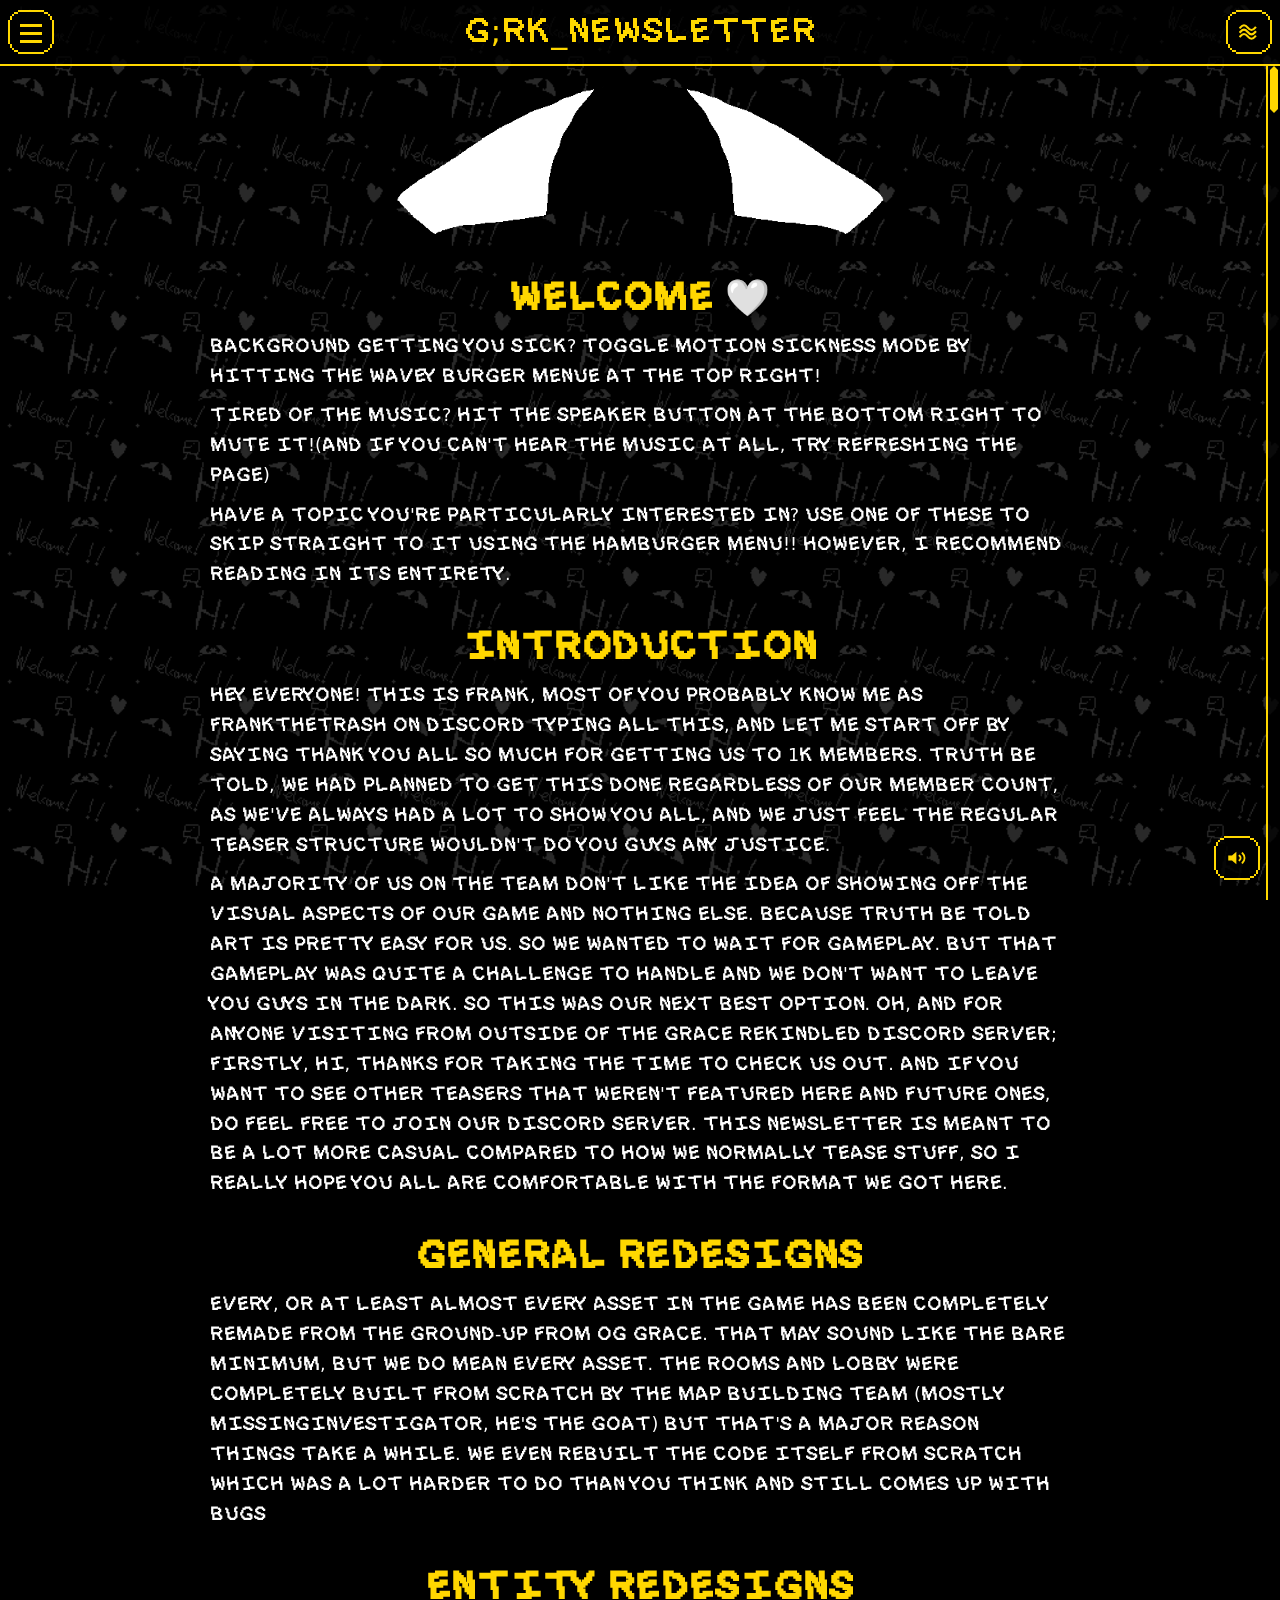
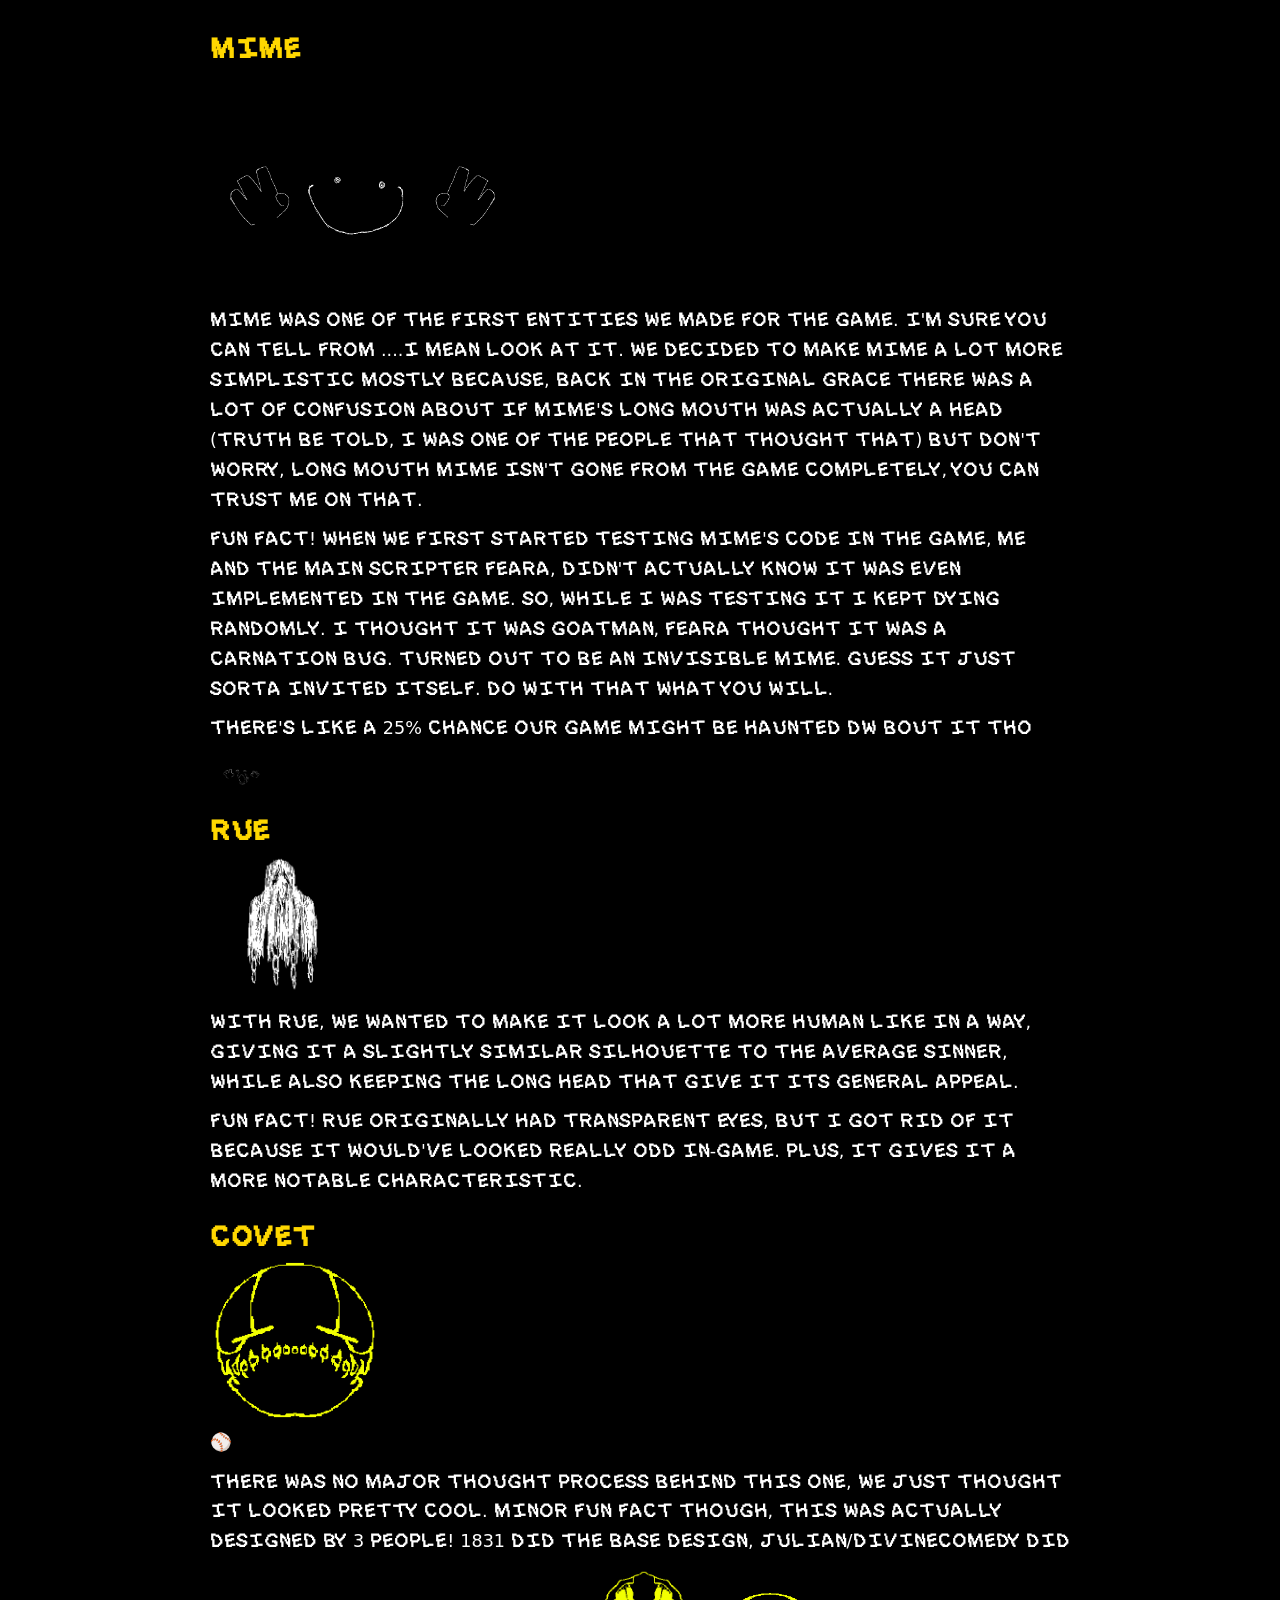
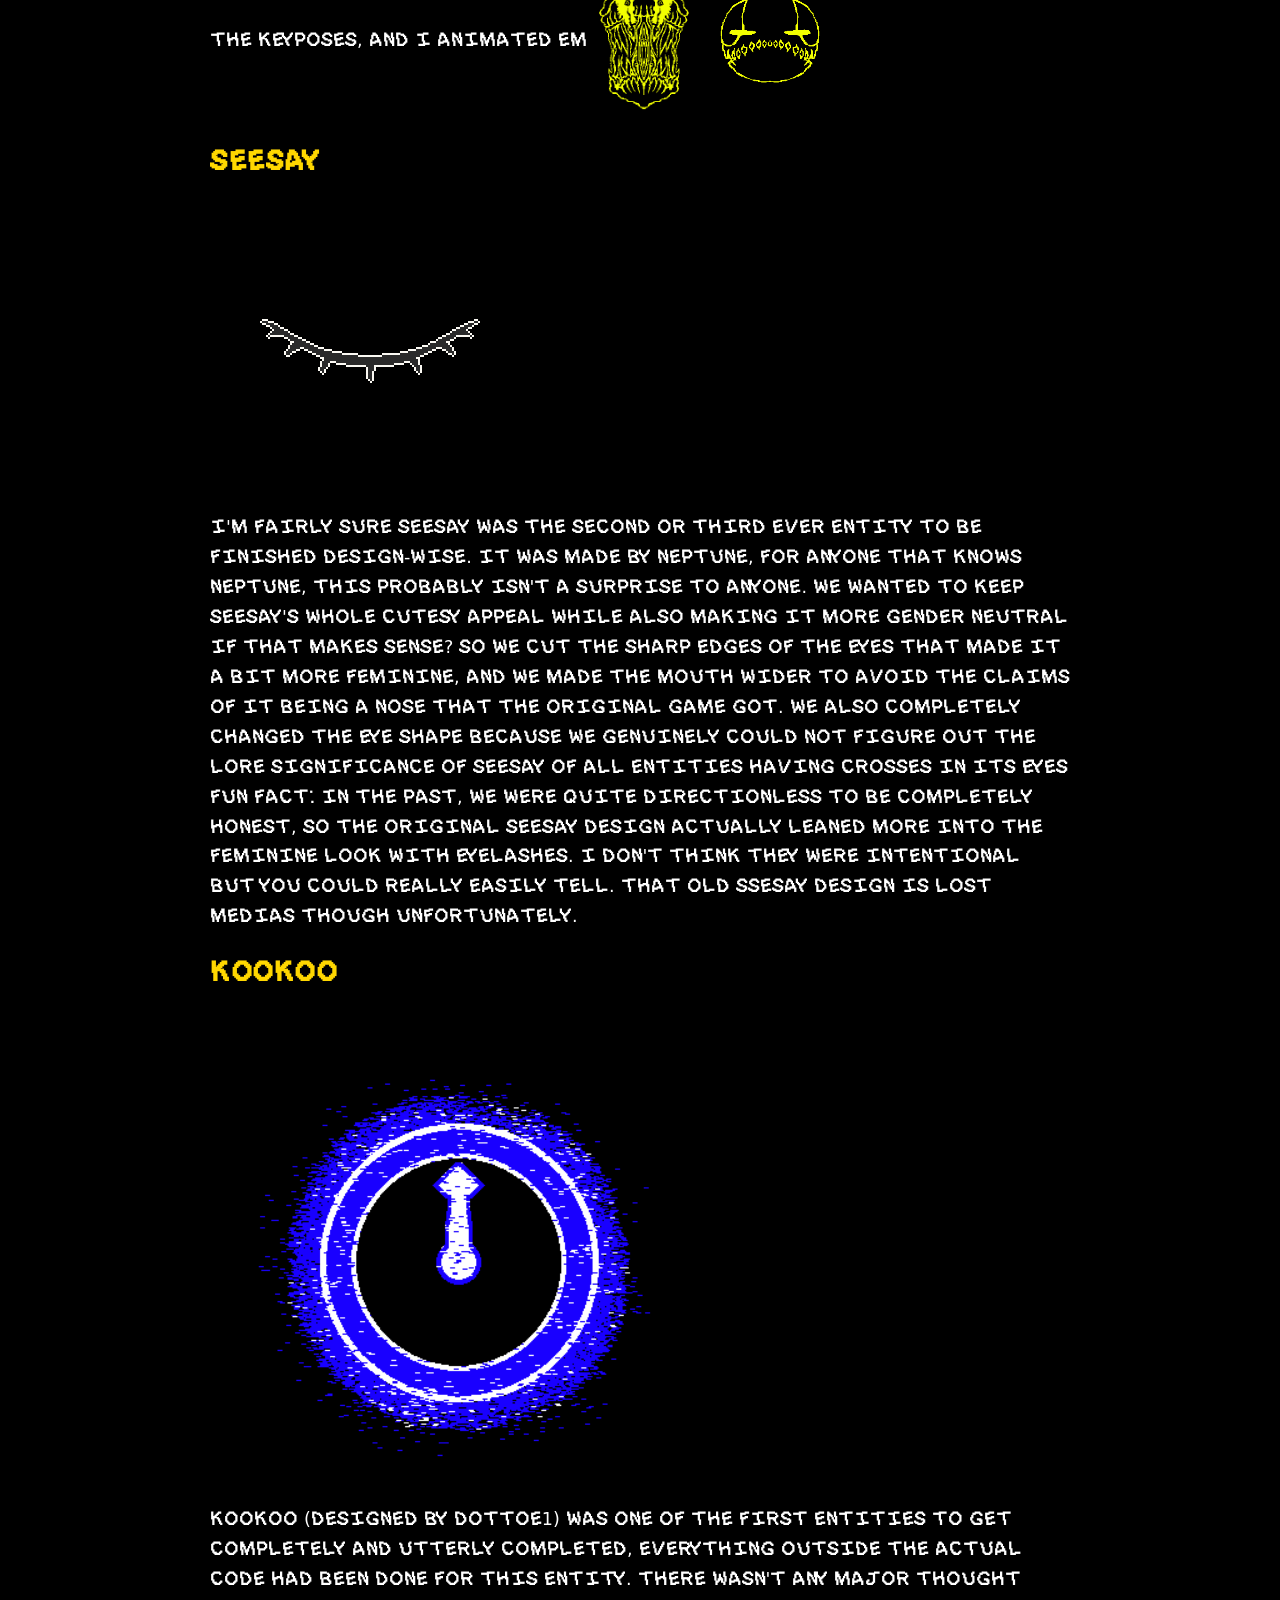
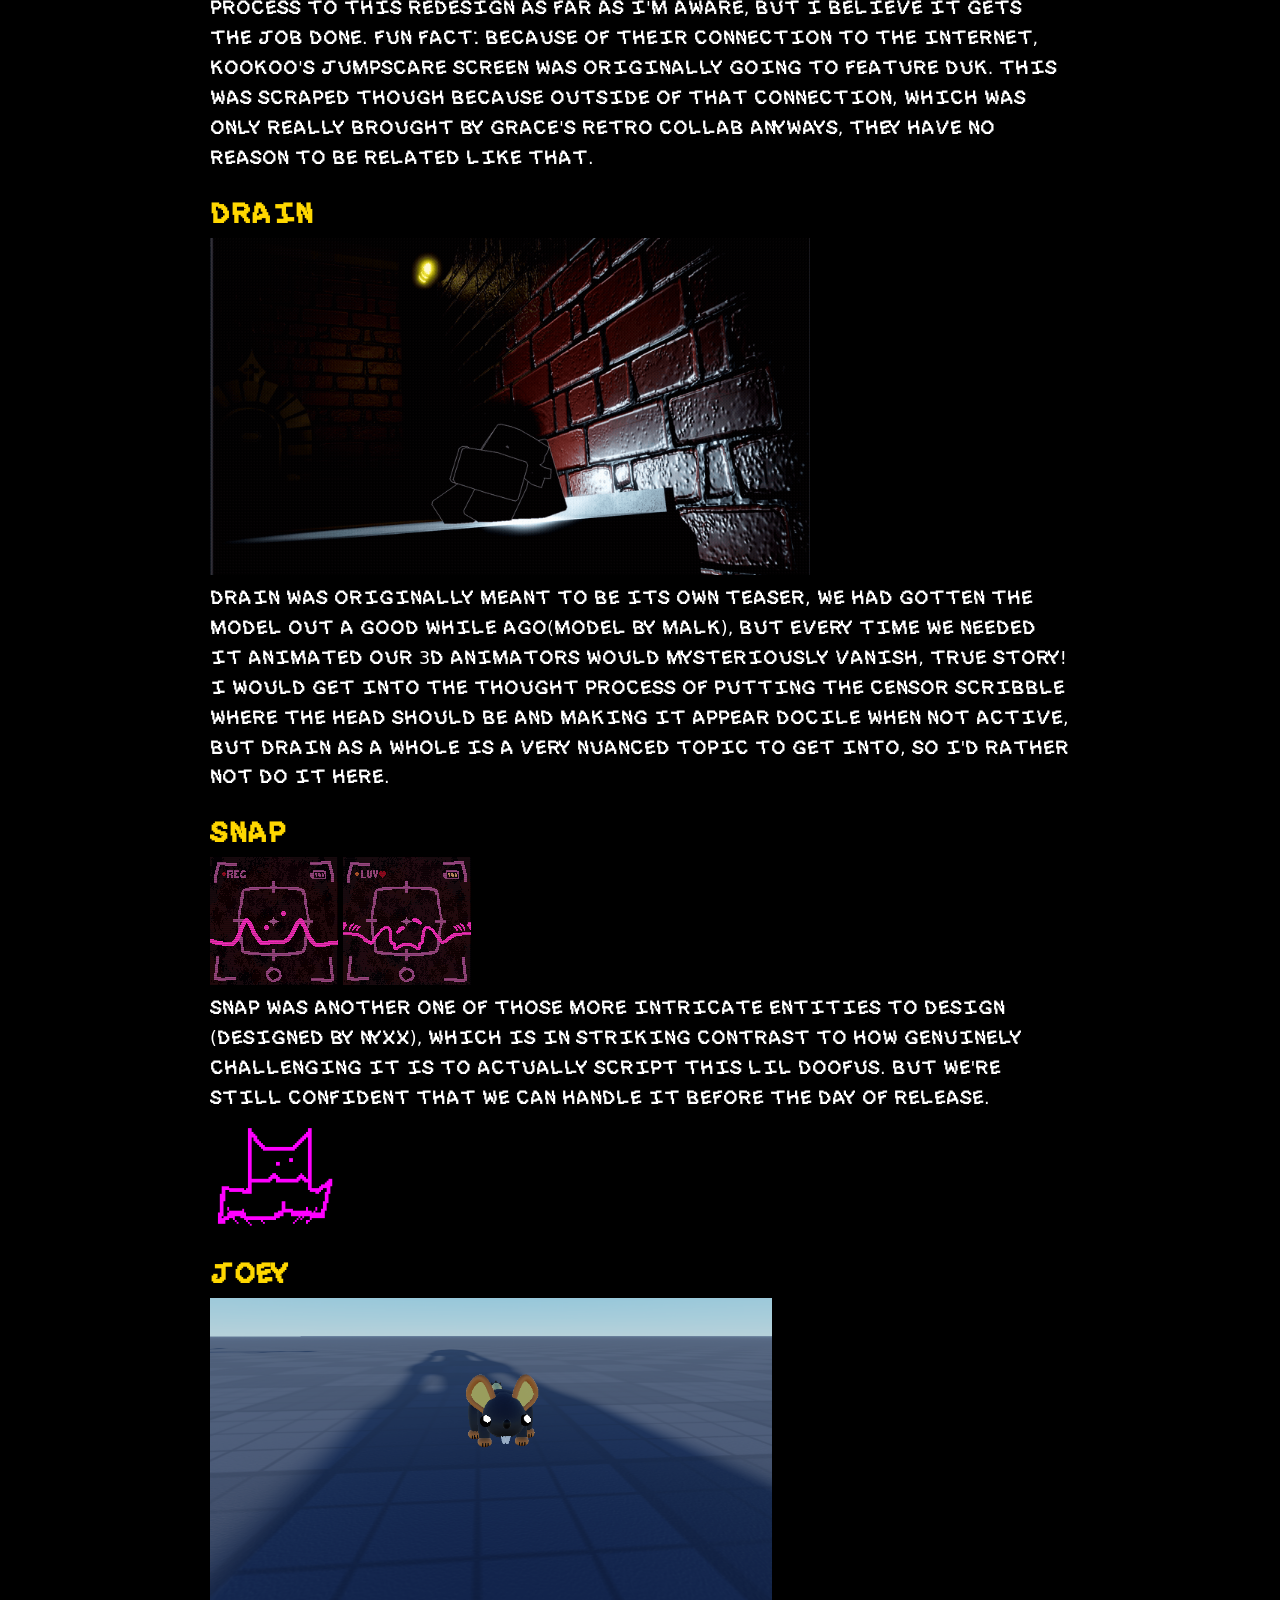
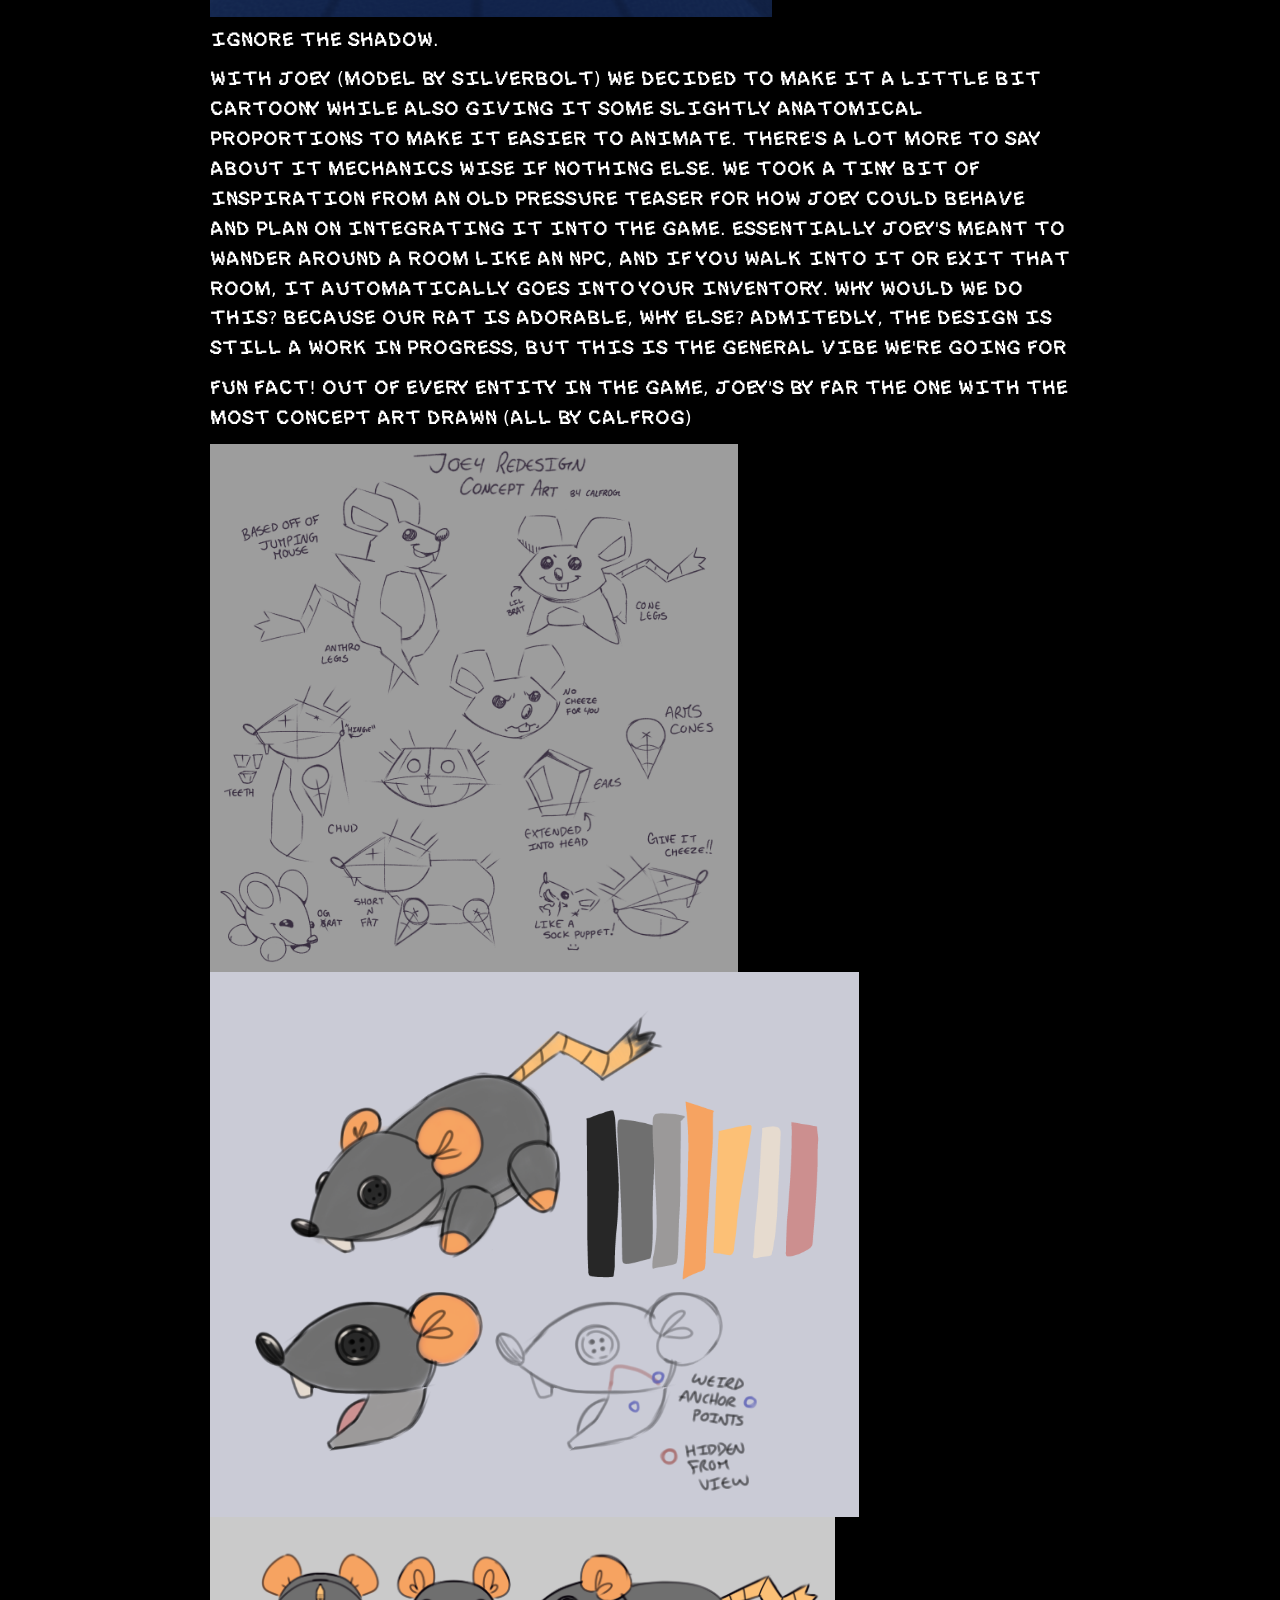
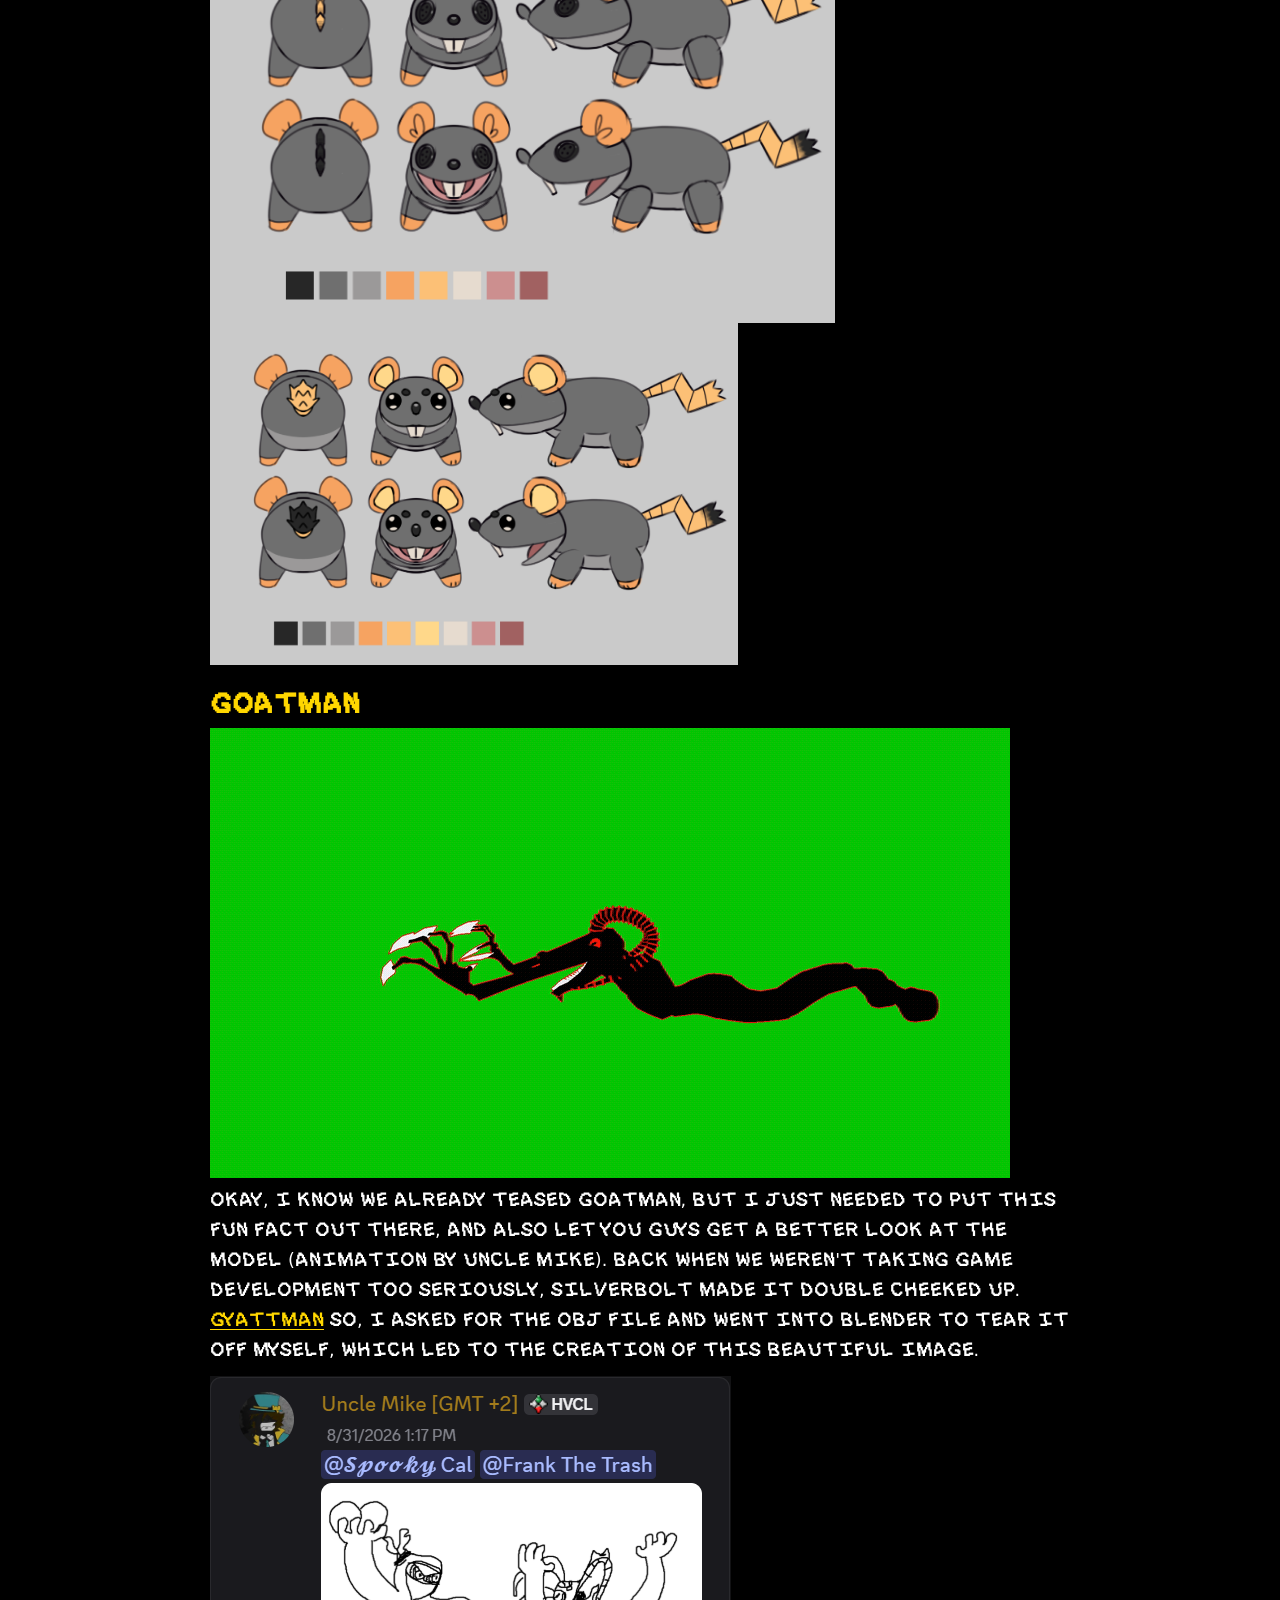
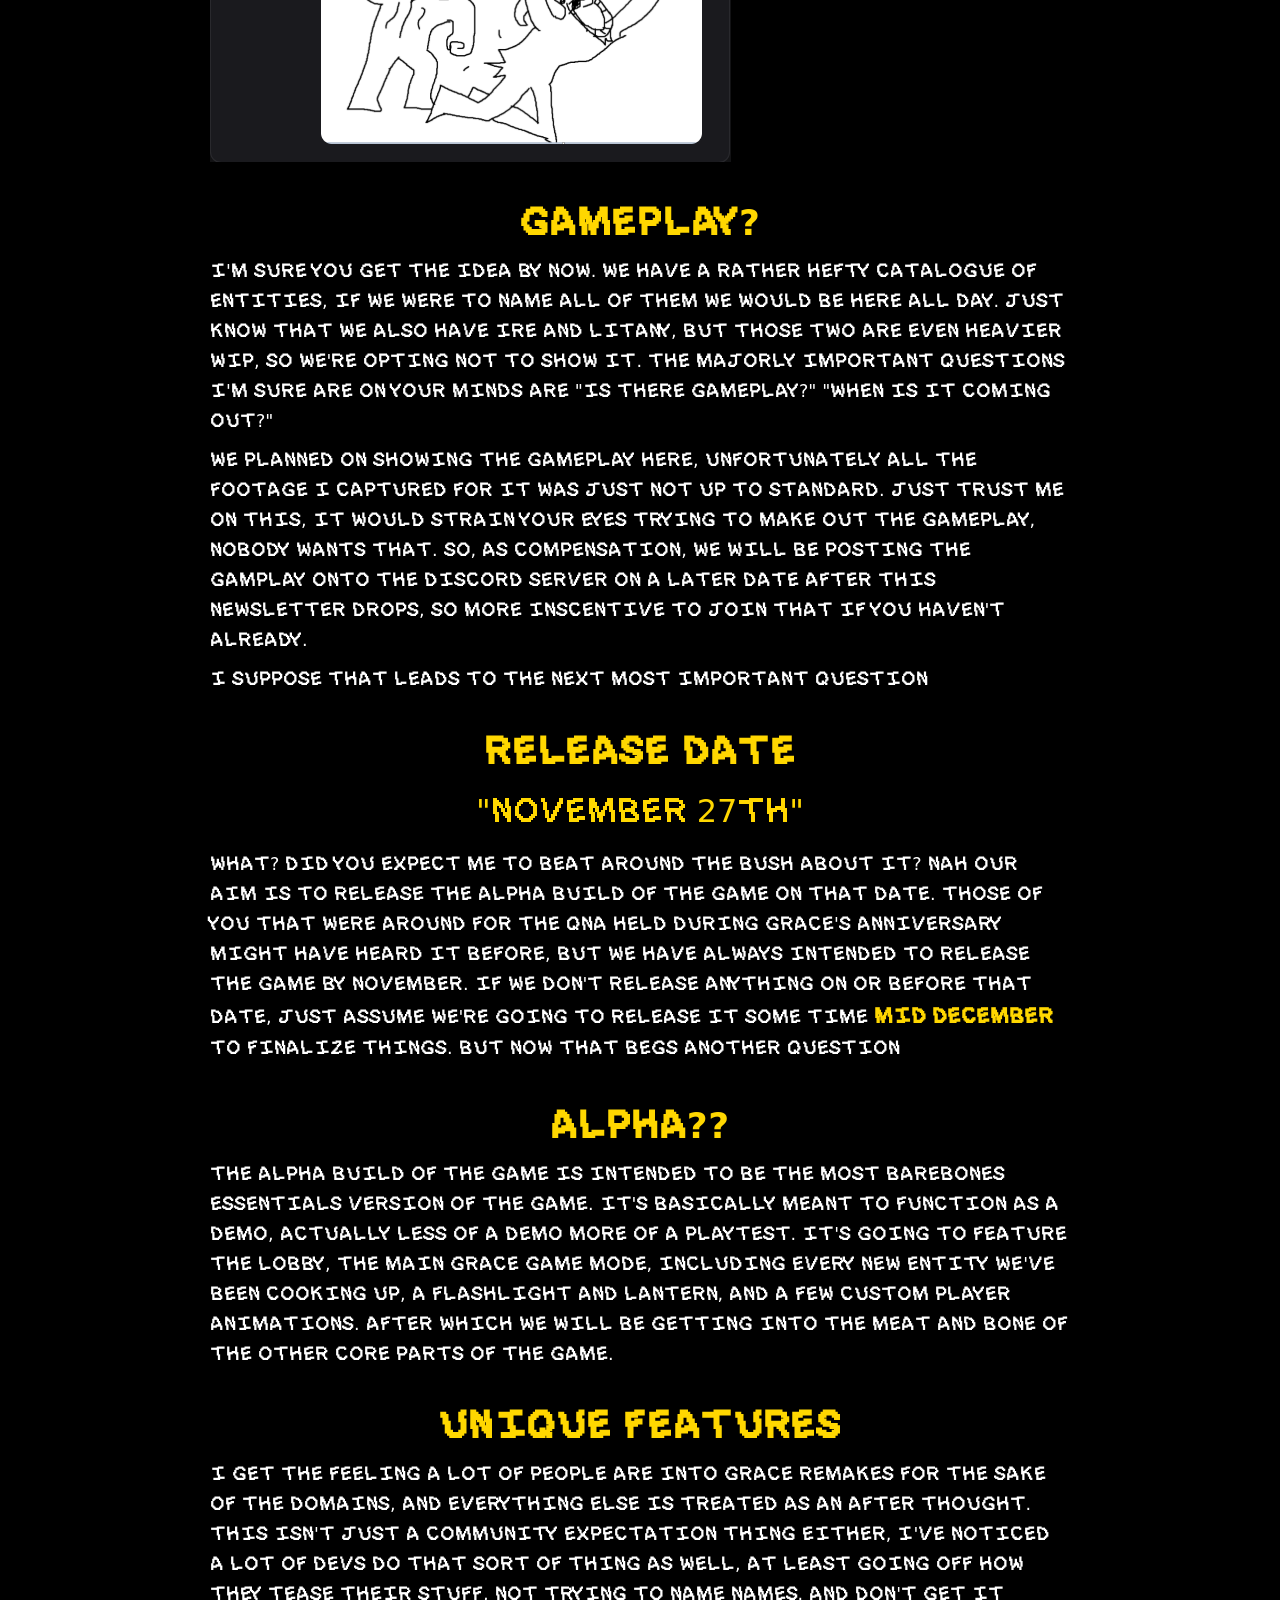
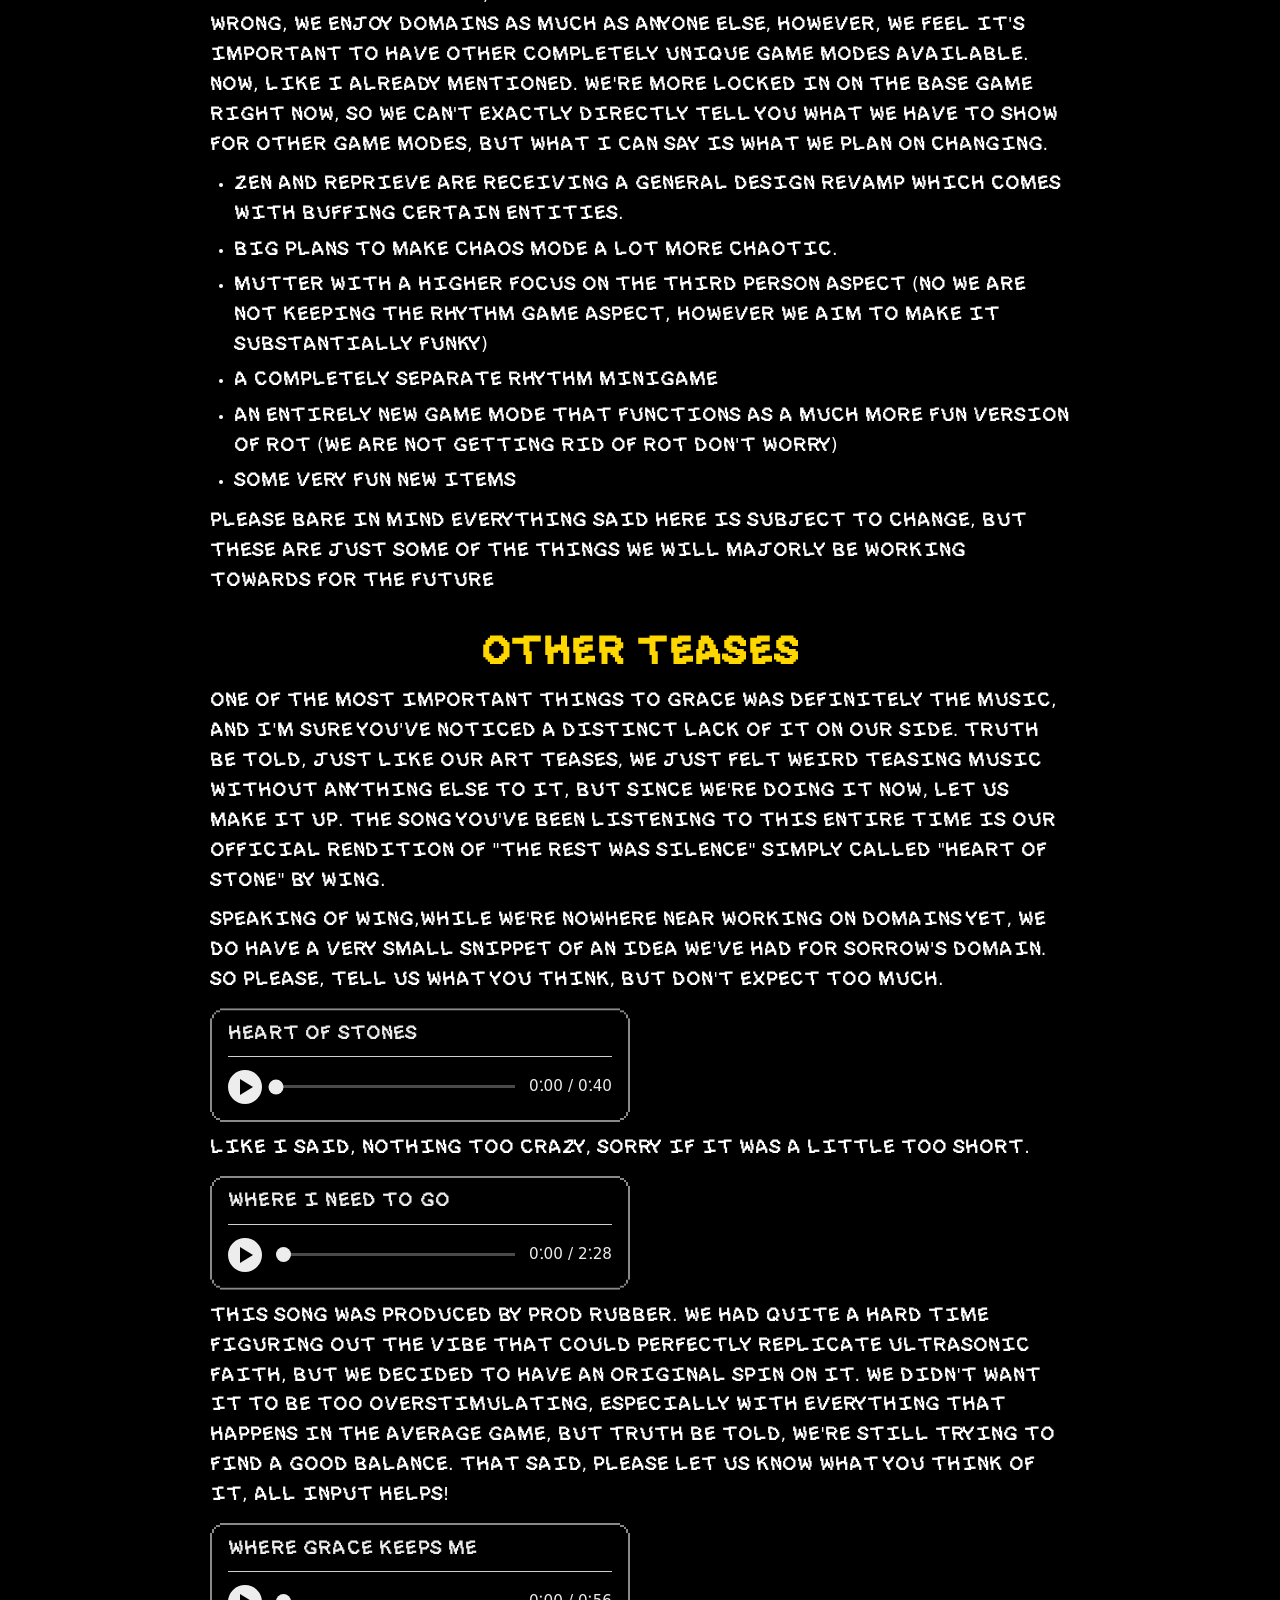
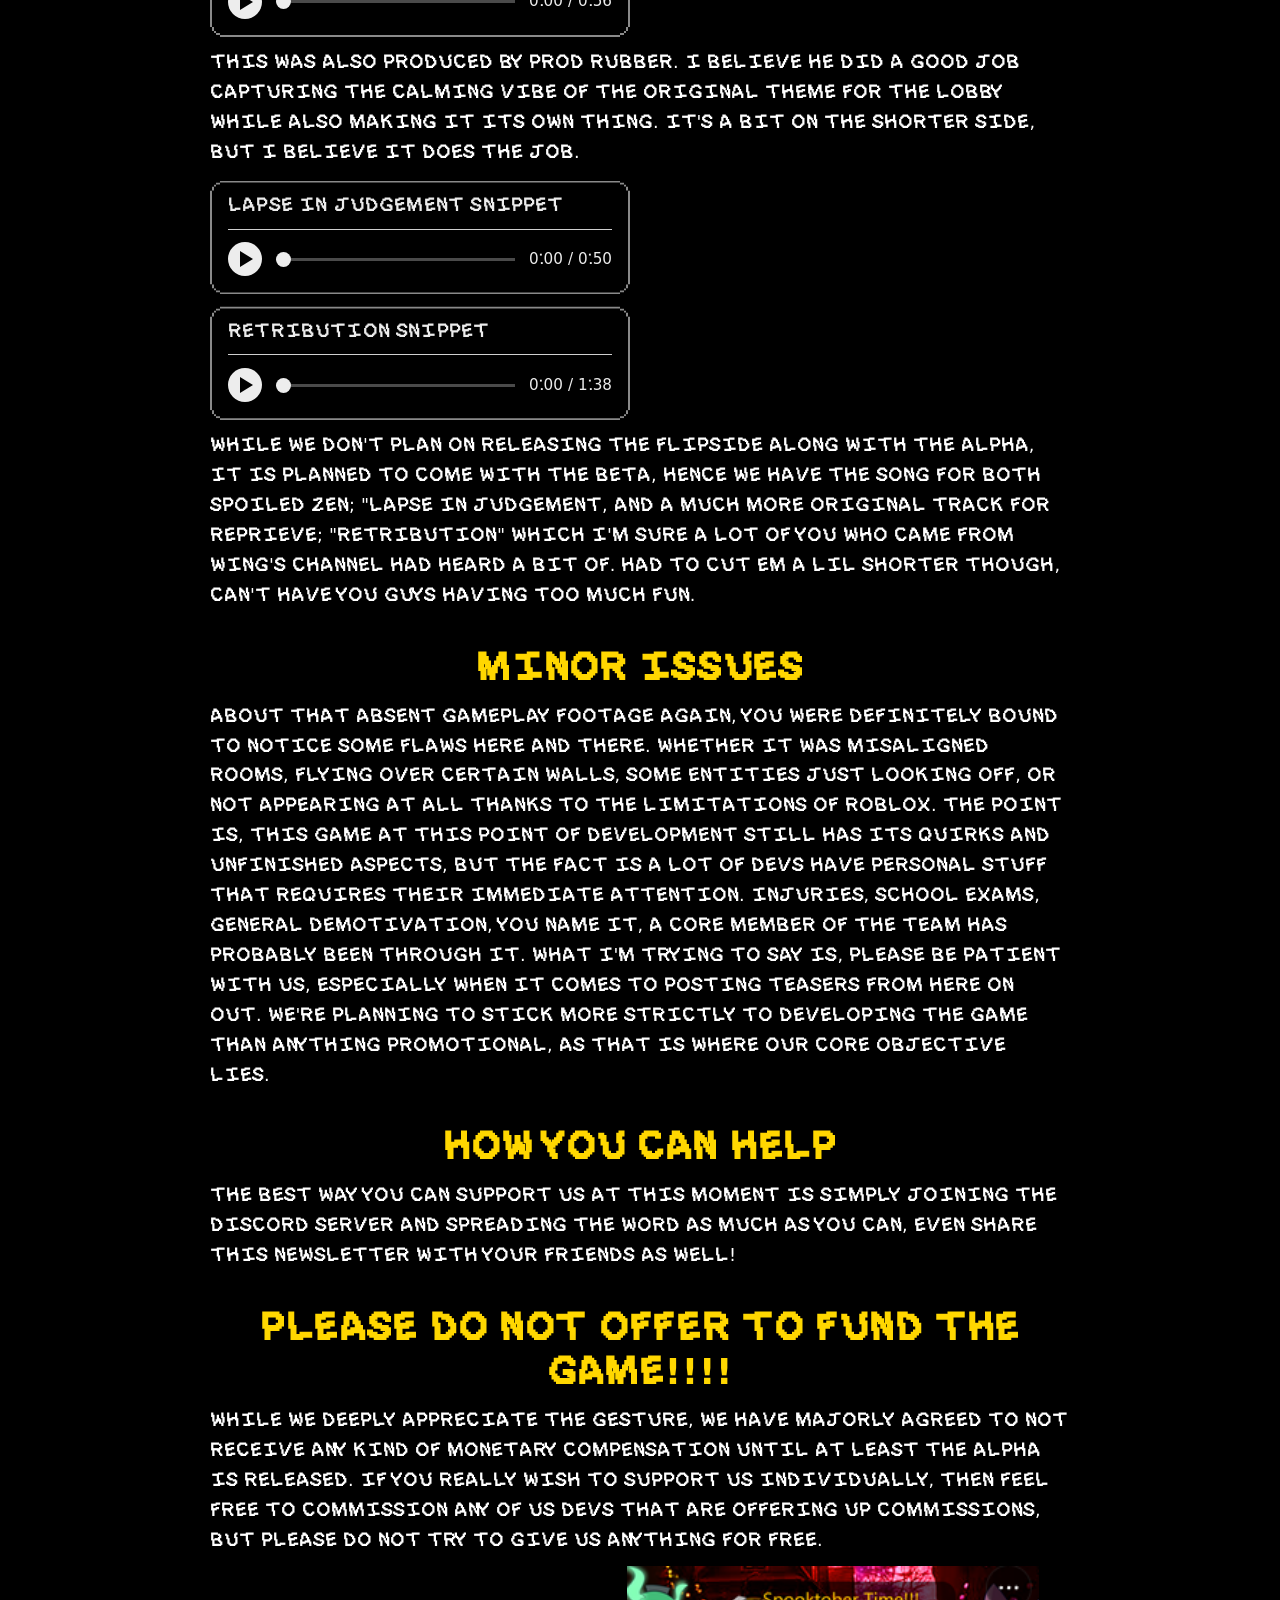
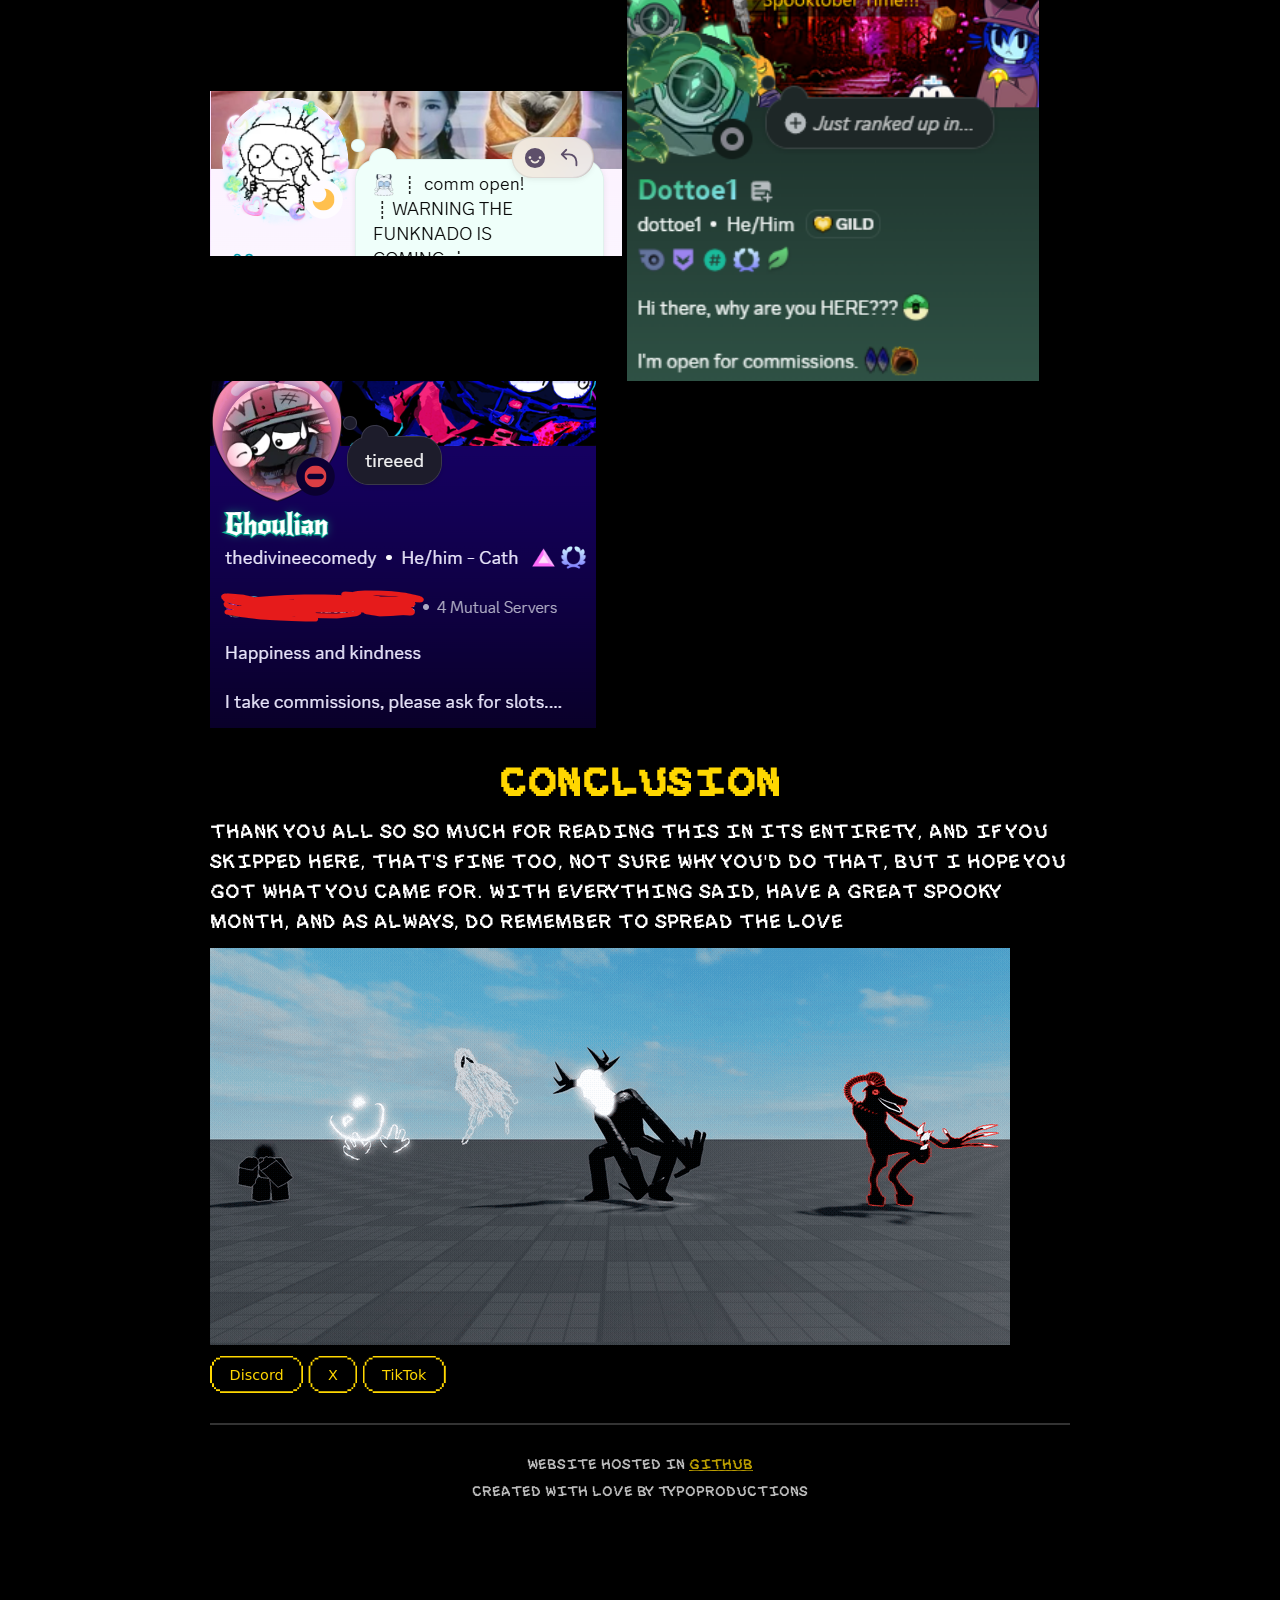
<file: index.html>
<!DOCTYPE html>
<html lang="en">
<head>
<meta charset="UTF-8">
<meta name="viewport" content="width=device-width, initial-scale=1.0">
<title>G;rk_newsletter</title>
<link rel="icon" type="image/png" sizes="32x32" href="favicon-32.png">
<link rel="icon" type="image/png" sizes="64x64" href="favicon-64.png">
<link rel="icon" type="image/png" sizes="512x512" href="favicon-512.png">
<link rel="icon" href="favicon.ico" sizes="any">
<link rel="apple-touch-icon" href="favicon-180.png">
<link rel="stylesheet" href="style.css">
</head>
<body>
<div class="scroller"></div>
<header>G;rk_newsletter
<button class="burger" id="burger" aria-label="menu" aria-expanded="false" aria-controls="toc_panel">
<span class="bar"></span>
<span class="bar"></span>
<span class="bar"></span>
</button>
  <button class="calm_btn" id="calm_btn" aria-label="motion sickness mode" title="motion sickness mode" aria-pressed="false">
  <svg class="calm_icon icon_wave" viewBox="0 0 16 16" width="20" height="20" fill="none" stroke="currentColor" stroke-width="1.7" stroke-linecap="square" aria-hidden="true">
  <path d="M1 4.5c2-2.5 4-2.5 6 0s4 2.5 6 0" />
  <path d="M1 8c2-2.5 4-2.5 6 0s4 2.5 6 0" />
  <path d="M1 11.5c2-2.5 4-2.5 6 0s4 2.5 6 0" />
</svg>
  <svg class="calm_icon icon_eye" viewBox="0 0 16 16" width="20" height="20" fill="none" stroke="currentColor" stroke-width="1.6" stroke-linejoin="miter" aria-hidden="true">
  <path d="M1 8V6H3V5H5V4H11V5H13V6H15V8V10H13V11H11V12H5V11H3V10H1Z" />
  <path d="M6 6H10V10H6Z" fill="currentColor" stroke="none" />
</svg>
  </button>
</header>
<div class="toc_panel hidden" id="toc_panel">
  <nav class="toc">
  <button class="toc_btn" data-target="introduction">introduction</button>
  <button class="toc_btn" data-target="general_redesigns">general redesigns</button>
  <button class="toc_btn" data-target="entity_redesigns">entity redesigns</button>
  <button class="toc_btn toc_sub" data-target="mime">mime</button>
  <button class="toc_btn toc_sub" data-target="rue">rue</button>
  <button class="toc_btn toc_sub" data-target="covet">covet</button>
  <button class="toc_btn toc_sub" data-target="seesay">seesay</button>
  <button class="toc_btn toc_sub" data-target="kookoo">kookoo</button>
  <button class="toc_btn toc_sub" data-target="drain">drain</button>
  <button class="toc_btn toc_sub" data-target="snap">snap</button>
  <button class="toc_btn toc_sub" data-target="joey">joey</button>
  <button class="toc_btn toc_sub" data-target="goatman">goatman</button>
  <button class="toc_btn" data-target="gameplay">gameplay?</button>
  <button class="toc_btn" data-target="release_date">release date</button>
  <button class="toc_btn" data-target="alpha">alpha??</button>
  <button class="toc_btn" data-target="unique_features">unique features</button>
  <button class="toc_btn" data-target="other_teases">other teases</button>
  <button class="toc_btn" data-target="minor_issues">minor issues</button>
  <button class="toc_btn" data-target="how_you_can_help">how you can help</button>
  <button class="toc_btn" data-target="no_funding">please do not fund</button>
  <button class="toc_btn" data-target="conclusion">conclusion</button>
  </nav>
</div>
<button class="mute_btn" id="mute_btn" aria-label="mute background music" title="mute background music" aria-pressed="false">
  <svg class="mute_icon icon_sound" viewBox="0 0 16 16" width="20" height="20" fill="currentColor" stroke="currentColor" stroke-width="1.4" stroke-linecap="square" aria-hidden="true">
  <path d="M1 6H4L7.5 3V13L4 10H1Z" stroke="none" />
  <path d="M10 6.2C11.2 7.3 11.2 8.7 10 9.8" fill="none" />
  <path d="M12.4 4.2C14.6 6.3 14.6 9.7 12.4 11.8" fill="none" />
</svg>
  <svg class="mute_icon icon_muted" viewBox="0 0 16 16" width="20" height="20" fill="none" stroke="currentColor" stroke-width="1.6" stroke-linecap="square" aria-hidden="true">
  <path d="M2 6H5L8.5 3V13L5 10H2Z" fill="currentColor" stroke="none" />
  <path d="M11 6L15 10" />
  <path d="M15 6L11 10" />
</svg>
  </button>
<main class="page" id="page">
  <img class="banner" width="650" height="203" alt="God happy(extend)"
  src="musics/stuff/God%20happy%28extend%29.gif" />
  <section id="welcome">
  <h2>welcome 🤍</h2>
  <p>Background getting you sick? Toggle motion sickness mode by hitting the wavey burger menue at the top right!</p>
  <p>Tired of the music? Hit the speaker button at the bottom right to mute it!(And if you can't hear the music at all, try refreshing the page)</p>
  <p>Have a topic you're particularly interested in? Use one of these to skip straight to it using the hamburger menu!! However, I recommend reading in its entirety.</p>
  </section>
  <section id="introduction">
  <h2>introduction</h2>
  <p>hey everyone! this is frank, most of you probably know me as frankthetrash on discord typing all this, and let me start off by saying thank you all so much for getting us to 1k members. truth be told, we had planned to get this done regardless of our member count, as we've always had a lot to show you all, and we just feel the regular teaser structure wouldn't do you guys any justice.</p>
  <p>a majority of us on the team don't like the idea of showing off the visual aspects of our game and nothing else. because truth be told art is pretty easy for us. so we wanted to wait for gameplay. but that gameplay was quite a challenge to handle and we don't want to leave you guys in the dark. so this was our next best option. Oh, and for anyone visiting from outside of the Grace Rekindled Discord server; firstly, hi, thanks for taking the time to check us out. And if you want to see other teasers that weren't featured here and future ones, do feel free to join our discord server. This newsletter is meant to be a lot more casual compared to how we normally tease stuff, so I really hope you all are comfortable with the format we got here.</p>
  </section>
  <section id="general_redesigns">
  <h2>general redesigns</h2>
  <p>every, or at least almost every asset in the game has been completely remade from the ground-up from og grace. that may sound like the bare minimum, but we do mean every asset. the rooms and lobby were completely built from scratch by the map building team (mostly missinginvestigator, he's the goat) but that's a major reason things take a while. we even rebuilt the code itself from scratch which was a lot harder to do than you think and still comes up with bugs</p>
  </section>
  <section id="entity_redesigns">
  <h2>entity redesigns</h2>
  <article id="mime">
  <h3>mime</h3>
  <img width="300" height="175" alt="Mime Rekindled"
  src="musics/stuff/Mime%20Rekindled.gif" />
  <p>mime was one of the first entities we made for the game. i'm sure you can tell from ....i mean look at it. we decided to make mime a lot more simplistic mostly because, back in the original grace there was a lot of confusion about if mime's long mouth was actually a head (truth be told, i was one of the people that thought that) but don't worry, long mouth mime isn't gone from the game completely, you can trust me on that.</p>
  <p>fun fact! when we first started testing mime's code in the game, me and the main scripter feara, didn't actually know it was even implemented in the game. so, while i was testing it i kept dying randomly. i thought it was goatman, feara thought it was a carnation bug. turned out to be an invisible mime. guess it just sorta invited itself. do with that what you will.</p>
  <p>there's like a 25% chance our game might be haunted dw bout it tho</p>
  <img class="inline_img" width="50" height="37.5" alt="Rare mime screen"
  src="musics/stuff/Rare%20mime%20screen.png" />
  </article>
  <article id="rue">
  <h3>rue</h3>
  <img width="144" height="270" alt="Rue concept2"
  src="musics/stuff/Rue%20concept2.gif" />
  <p>with rue, we wanted to make it look a lot more human like in a way, giving it a slightly similar silhouette to the average sinner, while also keeping the long head that give it its general appeal.</p>
  <p>fun fact! rue originally had transparent eyes, but i got rid of it because it would've looked really odd in-game. plus, it gives it a more notable characteristic.</p>
  </article>
  <article id="covet">
  <h3>covet</h3>
  <img width="169" height="165" alt="Covet Idle"
  src="musics/stuff/Covet%20Idle.gif" />
  <p>⚾</p>
  <p>there was no major thought process behind this one, we just thought it looked pretty cool. minor fun fact though, this was actually designed by 3 people! 1831 did the base design, julian/divinecomedy did the keyposes, and i animated em<img class="inline_img" width="102" height="209" alt="Covet charge"
  src="musics/stuff/Covet%20charge.gif" /><img
  class="inline_img" width="130" height="114" alt="Covet prep"
  src="musics/stuff/Covet%20prep.gif" /></p>
  </article>
  <article id="seesay">
  <h3>seesay</h3>
  <img width="320" height="320" alt="Seesay GRK Idle"
  src="musics/stuff/Seesay%20GRK.GIF" />
  <p>i'm fairly sure seesay was the second or third ever entity to be finished design-wise. it was made by neptune, for anyone that knows neptune, this probably isn't a surprise to anyone. we wanted to keep seesay's whole cutesy appeal while also making it more gender neutral if that makes sense? so we cut the sharp edges of the eyes that made it a bit more feminine, and we made the mouth wider to avoid the claims of it being a nose that the original game got. we also completely changed the eye shape because we genuinely could not figure out the lore significance of seesay of all entities having crosses in its eyes fun fact: in the past, we were quite directionless to be completely honest, so the original seesay design actually leaned more into the feminine look with eyelashes. i don't think they were intentional but you could really easily tell. that old ssesay design is lost medias though unfortunately.</p>
  </article>
  <article id="kookoo">
  <h3>kookoo</h3>
  <img width="500" height="500" alt="Kookoo GRK"
  src="musics/stuff/Kookoo%20GRK.GIF" />
  <p>kookoo (designed by dottoe1) was one of the first entities to get completely and utterly completed, everything outside the actual code had been done for this entity. there wasn't any major thought process to this redesign as far as i'm aware, but i believe it gets the job done. fun fact: because of their connection to the internet, kookoo's jumpscare screen was originally going to feature duk. this was scraped though because outside of that connection, which was only really brought by grace's retro collab anyways, they have no reason to be related like that.</p>
  </article>
  <article id="drain">
  <h3>drain</h3>
  <img width="600" height="350" alt="Dependncy" src="musics/stuff/Dependency.gif"/>
  <p>drain was originally meant to be its own teaser, we had gotten the model out a good while ago(model by malk), but every time we needed it animated our 3d animators would mysteriously vanish, true story! i would get into the thought process of putting the censor scribble where the head should be and making it appear docile when not active, but drain as a whole is a very nuanced topic to get into, so i'd rather not do it here.</p>
  </article>
  <article id="snap">
  <h3>snap</h3>
  <img width="128" height="128" alt="Snap idle" src="musics/stuff/Snap%20idle.GIF" />
  <img width="128" height="128" alt="Snap pet" src="musics/stuff/Snap%20pet.GIF" />
  <p>snap was another one of those more intricate entities to design (designed by nyxx), which is in striking contrast to how genuinely challenging it is to actually script this lil doofus. but we're still confident that we can handle it before the day of release.<img class="inline_img" width="120" height="120" alt="Snap goober"
  src="musics/stuff/Snap%20goober.GIF" /></p>
  </article>
  <article id="joey">
  <h3>joey</h3>
  <img width="562" height="147" src="musics/stuff/Joey-hey what dat.png"/>
  <p>Ignore the shadow.</p>
  <p>With joey (model by silverbolt) we decided to make it a little bit cartoony while also giving it some slightly anatomical proportions to make it easier to animate. there's a lot more to say about it mechanics wise if nothing else. we took a tiny bit of inspiration from an old pressure teaser for how joey could behave and plan on integrating it into the game. essentially joey's meant to wander around a room like an npc, and if you walk into it or exit that room, it automatically goes into your inventory. why would we do this? because our rat is adorable, why else? Admitedly, the design IS still a work in progress, but this is the general vibe we're going for</p>
  <p>Fun Fact! Out of every entity in the game, Joey's by far the one with the most concept art drawn (All by Calfrog)</p>
<img width="528" height="528" alt="JoeyConcept1" src="musics/stuff/JoeyConcept1.png" />
<img width="649" height="497" alt="JoeyConcept2" src="musics/stuff/JoeyConcept2.png" />
<img width="625" height="528" alt="JoeyConcept3" src="musics/stuff/JoeyConcept3.png" />
<img width="528" height="528" alt="JoeyConceptFinal" src="musics/stuff/JoeyConceptFinal.png" />
  </article>
  <article id="goatman">
  <h3>goatman</h3>
  <img width="800" height="450" alt="Goat360" src="musics/stuff/Goat360.gif"/>
<p>okay, i know we already teased goatman, but i just needed to put this fun fact out there, and also let you guys get a better look at the model (Animation by Uncle Mike). back when we weren't taking game development too seriously, silverbolt made it double cheeked up. 
    <a class="img_link" href="musics/stuff/Gyattman.png" target="_blank" rel="noopener">gyattman</a>
  so, i asked for the obj file and went into blender to tear it off myself, which led to the creation of this beautiful image.</p>
  <img width="521" height="386" alt="Screenshot 2026-10-12 144628"
  src="musics/stuff/Screenshot%202026-10-12%20144628.png" />
  </article>
  </section>
  <section id="gameplay">
  <h2>gameplay?</h2>
  <p>i'm sure you get the idea by now. we have a rather hefty catalogue of entities, if we were to name all of them we would be here all day. Just know that we also have Ire and Litany, but those two are even heavier WIP, so we're opting not to show it. The majorly important questions i'm sure are on your minds are "is there gameplay?" "when is it coming out?"</p>
  <p>we planned on showing the gameplay here, unfortunately all the footage I captured for it was just not up to standard. Just trust me on this, it would strain your eyes trying to make out the gameplay, nobody wants that. So, as compensation, we will be posting the gamplay onto the discord server on a later date after this newsletter drops, so more inscentive to join that if you haven't already.</p> 
  <p>i suppose that leads to the next most important question</p>
  </section>
  <section id="release_date">
  <h2>release date</h2>
  <center><p class="big_date">"november 27th"</p></center>
  <p>what? did you expect me to beat around the bush about it? nah our aim is to release the alpha build of the game on that date. those of you that were around for the qna held during grace's anniversary might have heard it before, but we have always intended to release the game by november. if we don't release anything on or before that date, just assume we're going to release it some time <span class="hl_yellow">mid december</span> to finalize things. but now that begs another question</p>
  </section>
  <section id="alpha">
  <h2>alpha??</h2>
  <p>the alpha build of the game is intended to be the most barebones essentials version of the game. it's basically meant to function as a demo, actually less of a demo more of a playtest. it's going to feature the lobby, the main grace game mode, including every new entity we've been cooking up, a flashlight and lantern, and a few custom player animations. after which we will be getting into the meat and bone of the other core parts of the game.</p>
  </section>
  <section id="unique_features">
  <h2>unique features</h2>
  <p>i get the feeling a lot of people are into grace remakes for the sake of the domains, and everything else is treated as an after thought. this isn't just a community expectation thing either, i've noticed a lot of devs do that sort of thing as well, at least going off how they tease their stuff, not trying to name names. and don't get it wrong, we enjoy domains as much as anyone else, however, we feel it's important to have other completely unique game modes available. now, like i already mentioned. we're more locked in on the base game right now, so we can't exactly directly tell you what we have to show for other game modes, but what i can say is what we plan on changing.</p>
  <ul>
  <li>zen and reprieve are receiving a general design revamp which comes with buffing certain entities.</li>
  <li>big plans to make chaos mode a lot more chaotic.</li>
  <li>mutter with a higher focus on the third person aspect (no we are not keeping the rhythm game aspect, however we aim to make it substantially funky)</li>
  <li>a completely separate rhythm minigame</li>
  <li>an entirely new game mode that functions as a much more fun version of rot (we are not getting rid of rot don't worry)</li>
  <li>some very fun new items</li>
  </ul>
  <p>please bare in mind everything said here is subject to change, but these are just some of the things we will majorly be working towards for the future</p>
  </section>
  <section id="other_teases">
  <h2>other teases</h2>
  <p>one of the most important things to grace was definitely the music, and i'm sure you've noticed a distinct lack of it on our side. truth be told, just like our art teases, we just felt weird teasing music without anything else to it, but since we're doing it now, let us make it up. The song you've been listening to this entire time is our official rendition of "The rest was silence" simply called "Heart of Stone" by Wing.</p>
  <p>Speaking of Wing,while we're nowhere near working on domains yet, we DO have a very small snippet of an idea we've had for Sorrow's domain. So please, tell us what you think, but don't expect too much.</p>

  <a class="player player_link" href="https://www.youtube.com/watch?v=l435o7AhDLQ" target="_blank" rel="noopener">
  <div class="player_head">
  <span class="player_title">heart of stones</span>
  </div>
  <div class="player_row">
  <span class="player_play" aria-hidden="true"></span>
  <span class="player_seek_fake" aria-hidden="true"><span class="player_knob"></span></span>
  <span class="player_time">0:00 / 0:40</span>
  </div>
  </a>
  <p>Like I said, nothing too crazy, sorry if it was a little too short.</p>

  <div class="player" data-src="musics/stuff/Where%20i%20need%20to%20go.ogg">
  <div class="player_head">
  <span class="player_title">where i need to go</span>
  </div>
  <div class="player_row">
  <button class="player_play" aria-label="play where i need to go"></button>
  <input type="range" class="player_seek" min="0" max="1000" step="1" value="0" aria-label="seek where i need to go">
  <span class="player_time">0:00</span>
  </div>
  </div>
<p>This song was produced by Prod Rubber. We had quite a hard time figuring out the vibe that could perfectly replicate Ultrasonic faith, but we decided to have an original spin on it. We didn't want it to be TOO overstimulating, especially with everything that happens in the average game, but truth be told, we're still trying to find a good balance. That said, please let us know what you think of it, all input helps!</p>

  <div class="player" data-src="musics/stuff/Where%20grace%20keeps%20me.ogg">
  <div class="player_head">
  <span class="player_title">where grace keeps me</span>
  </div>
  <div class="player_row">
  <button class="player_play" aria-label="play where grace keeps me"></button>
  <input type="range" class="player_seek" min="0" max="1000" step="1" value="0" aria-label="seek where grace keeps me">
  <span class="player_time">0:00</span>
  </div>
  </div>
<p>This was also produced by Prod Rubber. I believe he did a good job capturing the calming vibe of the original theme for the lobby while also making it its own thing. It's a bit on the shorter side, but I believe it does the job.</p>

  <div class="player" data-src="musics/stuff/Lapse%20in%20Judgement%20snippet.mp3">
  <div class="player_head">
  <span class="player_title">lapse in judgement snippet</span>
  </div>
  <div class="player_row">
  <button class="player_play" aria-label="play lapse in judgement snippet"></button>
  <input type="range" class="player_seek" min="0" max="1000" step="1" value="0" aria-label="seek lapse in judgement snippet">
  <span class="player_time">0:00</span>
  </div>
  </div>
  <div class="player" data-src="musics/stuff/Retribution%20snippet.mp3">
  <div class="player_head">
  <span class="player_title">retribution snippet</span>
  </div>
  <div class="player_row">
  <button class="player_play" aria-label="play retribution snippet"></button>
  <input type="range" class="player_seek" min="0" max="1000" step="1" value="0" aria-label="seek retribution snippet">
  <span class="player_time">0:00</span>
  </div>
  </div>
<p>While we don't plan on releasing the flipside along with the alpha, it IS planned to come with the beta, hence we have the song for both spoiled Zen; "Lapse in Judgement, and a much more original track for Reprieve; "Retribution" which I'm sure a lot of you who came from Wing's channel had heard a bit of. Had to cut em a lil shorter though, can't have you guys having too much fun.</p>

  </section>
  <section id="minor_issues">
  <h2>minor issues</h2>
<p>About that absent gameplay footage again, you were definitely bound to notice some flaws here and there. whether it was misaligned rooms, flying over certain walls, Some entities just looking off, or not appearing at all thanks to the limitations of roblox. The point is, this game at this point of development still has its quirks and unfinished aspects, but the fact is a lot of devs have personal stuff that requires their immediate attention. Injuries, school exams, general demotivation, you name it, a core member of the team has probably been through it. What I'm trying to say is, please be patient with us, especially when it comes to posting teasers from here on out. We're planning to stick more strictly to developing the game than anything promotional, as that is where our core objective lies.</p>

  </section>
  <section id="how_you_can_help">
  <h2>how you can help</h2>
<p>The best way you can support us at this moment is simply joining the discord server and spreading the word as much as you can, even share this newsletter with your friends as well!</p>

  </section>
  <section id="no_funding">
  <h2>please do not offer to fund the game!!!!</h2>

<p>While we deeply appreciate the gesture, we have majorly agreed to not receive any kind of monetary compensation until AT LEAST the alpha is released. If you REALLY wish to support us individually, then feel free to commission any of us devs that are offering up commissions, but please do not try to give us anything for free.</p>
<img width="412" height="165" alt="Neptune comms" src="musics/stuff/Neptune%20comms.png" />
<img width="412" height="165" alt="Neptune comms" src="musics/stuff/dottoe.png" />
<img width="386" height="347" alt="image" src="image.png" />


  </section>
  <section id="conclusion">
  <h2>conclusion</h2>
<p>Thank you all so SO much for reading this in its entirety, and if you skipped here, that's fine too, not sure why you'd do that, but I hope you got what you came for. With everything said, have a great spooky month, and as always, do remember to spread the love</p>
<img width="800" height="397" alt="Spookygang spookydance" src="musics/stuff/Spookgang spookydance.gif" />
<br>
<br>
  </section>
  <a class="link_btn brand_discord" href="https://discord.gg/ucQkhQn86K" target="_blank" rel="noopener">Discord</a>
  <a class="link_btn brand_x" href="https://x.com/RealTypoProduct?s=20" target="_blank" rel="noopener">X</a>
  <a class="link_btn brand_tiktok" href="https://www.tiktok.com/@official.typo.pro?_r=1&_t=ZN-9AbnxtuSAC6" target="_blank" rel="noopener">TikTok</a>
  </footer>
  <div class="credits">
  <p>website hosted in <a href="https://github.com" target="_blank" rel="noopener">Github</a></p>
  <p>created with love by typoproductions</p>
  </div>
</main>
<div class="scroll_rail" id="scroll_rail">
  <div class="scroll_thumb" id="scroll_thumb" role="scrollbar" aria-controls="page"
  aria-orientation="vertical" aria-label="scroll position" aria-valuemin="0"
  aria-valuemax="100" aria-valuenow="0" tabindex="0"></div>
</div>
<script src="script.js"></script>
</body>
</html>
</file>
<file: style.css>
@font-face {
font-family: "Goofburst";
src: url("GOOFBURST.ttf") format("truetype");
font-weight: normal;
font-style: normal;
font-display: swap;
}
* {
margin: 0;
padding: 0;
box-sizing: border-box;
}
:root {
--gold: #ffd700;
--black: #000;
--stroke: 3px;
  --header_h: 4.75rem;
  --pc_outer: 0px calc(100% - 10px), 2px calc(100% - 10px), 2px calc(100% - 6px), 4px calc(100% - 6px), 4px calc(100% - 4px), 6px calc(100% - 4px), 6px calc(100% - 2px), 10px calc(100% - 2px), 10px 100%, calc(100% - 10px) 100%, calc(100% - 10px) calc(100% - 2px), calc(100% - 6px) calc(100% - 2px), calc(100% - 6px) calc(100% - 4px), calc(100% - 4px) calc(100% - 4px), calc(100% - 4px) calc(100% - 6px), calc(100% - 2px) calc(100% - 6px), calc(100% - 2px) calc(100% - 10px), 100% calc(100% - 10px), 100% 10px, calc(100% - 2px) 10px, calc(100% - 2px) 6px, calc(100% - 4px) 6px, calc(100% - 4px) 4px, calc(100% - 6px) 4px, calc(100% - 6px) 2px, calc(100% - 10px) 2px, calc(100% - 10px) 0px, 10px 0px, 10px 2px, 6px 2px, 6px 4px, 4px 4px, 4px 6px, 2px 6px, 2px 10px, 0px 10px;
  --pc_inner: 2px 10px, 4px 10px, 4px 6px, 6px 6px, 6px 4px, 10px 4px, 10px 2px, calc(100% - 10px) 2px, calc(100% - 10px) 4px, calc(100% - 6px) 4px, calc(100% - 6px) 6px, calc(100% - 4px) 6px, calc(100% - 4px) 10px, calc(100% - 2px) 10px, calc(100% - 2px) calc(100% - 10px), calc(100% - 4px) calc(100% - 10px), calc(100% - 4px) calc(100% - 6px), calc(100% - 6px) calc(100% - 6px), calc(100% - 6px) calc(100% - 4px), calc(100% - 10px) calc(100% - 4px), calc(100% - 10px) calc(100% - 2px), 10px calc(100% - 2px), 10px calc(100% - 4px), 6px calc(100% - 4px), 6px calc(100% - 6px), 4px calc(100% - 6px), 4px calc(100% - 10px), 2px calc(100% - 10px);
  --pc_border: 0px calc(100% - 10px), 2px calc(100% - 10px), 2px calc(100% - 6px), 4px calc(100% - 6px), 4px calc(100% - 4px), 6px calc(100% - 4px), 6px calc(100% - 2px), 10px calc(100% - 2px), 10px 100%, calc(100% - 10px) 100%, calc(100% - 10px) calc(100% - 2px), calc(100% - 6px) calc(100% - 2px), calc(100% - 6px) calc(100% - 4px), calc(100% - 4px) calc(100% - 4px), calc(100% - 4px) calc(100% - 6px), calc(100% - 2px) calc(100% - 6px), calc(100% - 2px) calc(100% - 10px), 100% calc(100% - 10px), 100% 10px, calc(100% - 2px) 10px, calc(100% - 2px) 6px, calc(100% - 4px) 6px, calc(100% - 4px) 4px, calc(100% - 6px) 4px, calc(100% - 6px) 2px, calc(100% - 10px) 2px, calc(100% - 10px) 0px, 10px 0px, 10px 2px, 6px 2px, 6px 4px, 4px 4px, 4px 6px, 2px 6px, 2px 10px, 0px 10px, 0px 50%, 2px 50%, 2px 10px, 4px 10px, 4px 6px, 6px 6px, 6px 4px, 10px 4px, 10px 2px, calc(100% - 10px) 2px, calc(100% - 10px) 4px, calc(100% - 6px) 4px, calc(100% - 6px) 6px, calc(100% - 4px) 6px, calc(100% - 4px) 10px, calc(100% - 2px) 10px, calc(100% - 2px) calc(100% - 10px), calc(100% - 4px) calc(100% - 10px), calc(100% - 4px) calc(100% - 6px), calc(100% - 6px) calc(100% - 6px), calc(100% - 6px) calc(100% - 4px), calc(100% - 10px) calc(100% - 4px), calc(100% - 10px) calc(100% - 2px), 10px calc(100% - 2px), 10px calc(100% - 4px), 6px calc(100% - 4px), 6px calc(100% - 6px), 4px calc(100% - 6px), 4px calc(100% - 10px), 2px calc(100% - 10px), 2px 50%, 0px 50%;
  --pixel_corners: polygon(var(--pc_outer));
}
html {
scroll-behavior: smooth;
scrollbar-width: none;
-ms-overflow-style: none;
}
html::-webkit-scrollbar {
display: none;
width: 0;
height: 0;
}
body {
background: var(--black);
color: #fff;
font-family: system-ui, -apple-system, BlinkMacSystemFont, sans-serif;
overflow-x: hidden;
}
.scroller {
position: fixed;
inset: 0;
z-index: 0;
background-image: url("musics/stuff/goober.png");
background-repeat: repeat;
background-size: 128px 128px;
background-color: #000;
opacity: 0.16;
animation: scroll_uv 2s linear infinite;
pointer-events: none;
}
header {
font-family: "Goofburst", system-ui, sans-serif;
text-transform: uppercase;
position: fixed;
top: 0;
left: 0;
right: 0;
z-index: 20;
padding: 0.75rem 3.5rem;
text-align: center;
color: var(--gold);
font-size: clamp(1rem, 3vw, 2rem);
letter-spacing: 0.02em;
white-space: nowrap;
background: rgba(0, 0, 0, 0.75);
border-bottom: 2px solid var(--gold);
-webkit-text-stroke: var(--stroke) #000;
paint-order: stroke fill;
}
@media (min-width: 900px) {
body.toc_open .page {
margin-left: 230px;
}
}
.page {
position: relative;
z-index: 10;
max-width: 900px;
margin: 0 auto;
padding: 5rem 1.25rem 8rem;
}
.banner {
display: block;
width: min(500px, 100%);
height: auto;
margin: 0 auto 1rem;
}
h2 {
font-family: "Goofburst", system-ui, sans-serif;
text-transform: uppercase;
text-align: center;
color: var(--gold);
letter-spacing: 0.02em;
-webkit-text-stroke: var(--stroke) #000;
paint-order: stroke fill;
text-shadow: 0 4px 24px rgba(0, 0, 0, 0.9);
font-size: clamp(1.4rem, 4vw, 2.25rem);
margin: 2.5rem 0 0.75rem;
}
h3 {
font-family: "Goofburst", system-ui, sans-serif;
text-transform: uppercase;
text-align: left;
color: var(--gold);
letter-spacing: 0.02em;
-webkit-text-stroke: var(--stroke) #000;
paint-order: stroke fill;
text-shadow: 0 4px 24px rgba(0, 0, 0, 0.9);
font-size: clamp(1.1rem, 3vw, 1.6rem);
margin: 1.75rem 0 0.5rem;
}
section,
article {
scroll-margin-top: calc(var(--header_h) + 1rem);
}
p,
li {
font-family: "Goofburst", system-ui, -apple-system, BlinkMacSystemFont, sans-serif;
text-transform: uppercase;
font-size: clamp(0.95rem, 2.2vw, 1.1rem);
line-height: 1.7;
color: #fff;
text-shadow:
 0 0 3px #000,
 1px 1px 2px #000,
 -1px -1px 2px #000;
margin: 0.6rem 0;
}
img {
max-width: 100%;
height: auto;
border: none;
border-radius: 0;
vertical-align: middle;
}
.snippet_img {
display: block;
margin: 1.5rem auto;
width: min(320px, 100%);
height: auto;
}
.inline_img {
display: inline-block;
margin: 0 0.35rem;
vertical-align: middle;
}
.hl_yellow {
color: var(--gold);
font-size: 1.15em;
font-weight: 700;
}
.big_date {
font-family: "Goofburst", system-ui, -apple-system, BlinkMacSystemFont, sans-serif;
text-transform: uppercase;
font-size: clamp(1.2rem, 4vw, 2rem);
color: var(--gold);
-webkit-text-stroke: var(--stroke) #000;
paint-order: stroke fill;
}
ul {
padding-left: 1.5rem;
}
li {
margin: 0.35rem 0;
}
.toc_btn,
.link_btn,
.burger,
.calm_btn,
.mute_btn,
.player {
position: relative;
border: 2px solid transparent;
background: rgba(0, 0, 0, 0.85);
color: #fff;
clip-path: var(--pixel_corners);
}
.toc_btn::after,
.link_btn::after,
.burger::after,
.calm_btn::after,
.mute_btn::after,
.player::after {
content: "";
position: absolute;
top: 0;
bottom: 0;
left: 0;
right: 0;
margin: -2px;
display: block;
background: var(--edge, var(--gold));
clip-path: polygon(var(--pc_border));
pointer-events: none;
}
.burger {
position: absolute;
top: 50%;
left: 0.5rem;
transform: translateY(-50%);
z-index: 40;
width: 46px;
height: 44px;
cursor: pointer;
}
.bar {
position: absolute;
left: 50%;
transform: translateX(-50%);
display: block;
width: 22px;
height: 3px;
background: var(--gold);
}
.bar:nth-child(1) {
top: 12px;
}
.bar:nth-child(2) {
top: 20px;
}
.bar:nth-child(3) {
top: 28px;
}
.burger:hover {
--edge: var(--gold);
background: var(--gold);
}
.burger:hover .bar {
background: #000;
}
.calm_btn:hover {
--edge: var(--gold);
background: var(--gold);
}
.calm_btn:hover .calm_icon {
color: #000;
}
.toc_panel {
position: fixed;
top: var(--header_h);
left: 0;
z-index: 35;
width: 210px;
max-height: calc(100vh - 5rem);
overflow-y: auto;
scrollbar-width: none;
-ms-overflow-style: none;
padding: 0.75rem;
background: rgba(0, 0, 0, 0.92);
border-right: 2px solid var(--gold);
border-bottom: 2px solid var(--gold);
}
.toc_panel::-webkit-scrollbar {
display: none;
width: 0;
height: 0;
}
.toc_panel.hidden {
display: none;
}
.toc {
display: flex;
flex-direction: column;
align-items: stretch;
gap: 0.4rem;
margin: 0;
}
@media (min-width: 1100px) {
.toc_panel {
width: 230px;
}
}
.toc_btn {
width: 100%;
text-align: left;
font-family: system-ui, -apple-system, BlinkMacSystemFont, sans-serif;
font-size: 0.85rem;
color: #fff;
background: rgba(0, 0, 0, 0.7);
padding: 0.5rem 0.9rem;
cursor: pointer;
text-shadow: 1px 1px 2px #000;
transition: background 0.15s, color 0.15s, transform 0.15s;
}
.toc_btn:hover,
.toc_btn:focus-visible {
--edge: var(--gold);
background: var(--gold);
color: #000;
text-shadow: none;
transform: translateY(-1px);
outline: none;
}
.mute_btn {
position: fixed;
bottom: 1.25rem;
right: 1.25rem;
z-index: 40;
width: 46px;
height: 44px;
display: flex;
align-items: center;
justify-content: center;
padding: 0;
cursor: pointer;
color: var(--gold);
}
.icon_muted {
display: none;
}
.mute_btn[aria-pressed="true"] .icon_sound {
display: none;
}
.mute_btn[aria-pressed="true"] .icon_muted {
display: block;
}
.mute_btn[aria-pressed="true"] {
--edge: var(--gold);
background: var(--gold);
color: #000;
}
.mute_btn:hover {
--edge: var(--gold);
background: var(--gold);
}
.mute_btn:hover .mute_icon {
color: #000;
}
.calm_btn {
position: absolute;
top: 50%;
right: 0.5rem;
transform: translateY(-50%);
z-index: 40;
width: 46px;
height: 44px;
display: flex;
align-items: center;
justify-content: center;
padding: 0;
cursor: pointer;
color: var(--gold);
}
.calm_icon {
flex: 0 0 auto;
}
.icon_eye {
display: none;
}
.calm_btn[aria-pressed="true"] .icon_wave {
display: none;
}
.calm_btn[aria-pressed="true"] .icon_eye {
display: block;
}
.calm_btn[aria-pressed="true"] {
--edge: var(--gold);
background: var(--gold);
color: #000;
}
body.calm .scroller {
animation-play-state: paused;
}
.toc_sub {
--edge: #6f6f6f;
margin-left: 0.75rem;
width: calc(100% - 0.75rem);
color: #dcdcdc;
}
.toc_sub:hover,
.toc_sub:focus-visible {
--edge: #fff;
background: #fff;
color: #000;
}
.player {
--edge: #8a8a8a;
width: min(420px, 100%);
margin: 0.75rem 0;
padding: 0.85rem 1rem 1rem;
background: #000;
font-family: "Goofburst", system-ui, -apple-system, BlinkMacSystemFont, sans-serif;
}
.player_title {
display: block;
color: #ececec;
text-transform: uppercase;
font-size: 1.1rem;
line-height: 1.3;
letter-spacing: 0.01em;
}
.player_head {
border-bottom: 1px solid #cfcfcf;
padding-bottom: 0.6rem;
margin-bottom: 0.8rem;
}
.player_row {
display: flex;
align-items: center;
gap: 0.85rem;
}
.player_play {
flex: 0 0 auto;
width: 34px;
height: 34px;
border: 0;
border-radius: 50%;
background: #ededed;
cursor: pointer;
position: relative;
padding: 0;
display: flex;
align-items: center;
justify-content: center;
}
.player_play::after {
content: "";
border-style: solid;
border-width: 8px 0 8px 13px;
border-color: transparent transparent transparent #000;
margin-left: 3px;
}
.player_play:hover {
background: #fff;
}
.player.is_playing .player_play::after {
border: 0;
width: 13px;
height: 14px;
margin-left: 0;
background: linear-gradient(to right, #000 0 4px, transparent 4px 9px, #000 9px 13px);
}
.player_seek {
flex: 1;
-webkit-appearance: none;
appearance: none;
height: 3px;
background: linear-gradient(to right, #ededed var(--p, 0%), #4a4a4a var(--p, 0%));
cursor: pointer;
}
.player_seek::-webkit-slider-thumb {
-webkit-appearance: none;
appearance: none;
width: 15px;
height: 15px;
border-radius: 50%;
background: #ededed;
border: 0;
}
.player_seek::-moz-range-thumb {
width: 15px;
height: 15px;
border-radius: 50%;
background: #ededed;
border: 0;
}
.player_seek::-moz-range-track {
height: 3px;
background: #4a4a4a;
}
.player_time {
flex: 0 0 auto;
min-width: 3.2em;
text-align: right;
color: #ececec;
font-size: 0.95rem;
white-space: nowrap;
}
.player.is_playing {
--edge: var(--gold);
}
.player.is_playing .player_title,
.player.is_playing .player_time {
color: var(--gold);
}
.player.is_playing .player_seek {
background: linear-gradient(to right, var(--gold) var(--p, 0%), #4a4a4a var(--p, 0%));
}
.player.is_playing .player_seek::-webkit-slider-thumb {
background: var(--gold);
}
.player.is_playing .player_seek::-moz-range-thumb {
background: var(--gold);
}
.player.is_playing .player_play {
background: var(--gold);
}
.pending {
font-size: 0.85rem;
opacity: 0.65;
font-style: italic;
}
hr {
border: 0;
border-top: 2px solid var(--gold);
margin: 1.5rem 0 0;
}
.player_link {
display: block;
text-decoration: none;
color: inherit;
cursor: pointer;
}
.player_link .player_play {
pointer-events: none;
}
.player_seek_fake {
flex: 1;
height: 3px;
background: #4a4a4a;
position: relative;
}
.player_knob {
position: absolute;
top: 50%;
left: 0;
transform: translate(-50%, -50%);
width: 15px;
height: 15px;
border-radius: 50%;
background: #ededed;
}
.img_link {
color: var(--gold);
text-decoration: underline;
text-underline-offset: 3px;
}
.img_link:hover {
color: #fff;
}
.credits {
margin-top: 2.5rem;
padding-top: 1.5rem;
border-top: 2px solid #333;
text-align: center;
}
.credits p {
margin: 0.35rem 0;
font-size: 0.8rem;
opacity: 0.75;
}
.credits a {
color: var(--gold);
}
.credits a:hover {
color: #fff;
}
.links {
display: flex;
gap: 0.75rem;
justify-content: center;
flex-wrap: wrap;
margin-top: 3rem;
padding-top: 1.5rem;
border-top: 2px solid #333;
}
.link_btn {
font-family: system-ui, -apple-system, BlinkMacSystemFont, sans-serif;
font-size: 0.9rem;
color: var(--gold);
text-decoration: none;
padding: 0.55rem 1.1rem;
background: rgba(0, 0, 0, 0.7);
text-shadow: 1px 1px 2px #000;
transition: background 0.15s, color 0.15s;
}
.link_btn:hover,
.link_btn:focus-visible {
--edge: var(--gold);
background: var(--gold);
color: #000;
text-shadow: none;
}
.brand_discord:hover,
.brand_discord:focus-visible {
--edge: #5865f2;
background: #5865f2;
color: #fff;
}
.brand_x:hover,
.brand_x:focus-visible {
--edge: #fff;
background: #fff;
color: #000;
}
.brand_song:hover,
.brand_song:focus-visible {
--edge: #ed4245;
background: #ed4245;
color: #fff;
}
.scroll_rail {
position: fixed;
top: var(--header_h);
right: 0;
bottom: 0;
z-index: 60;
width: 14px;
background: rgba(0, 0, 0, 0.75);
border-left: 2px solid var(--gold);
transition: opacity 0.2s;
}
body.no_scroll_rail .scroll_rail {
opacity: 0;
visibility: hidden;
pointer-events: none;
}
.scroll_thumb {
position: absolute;
top: 0;
left: 2px;
width: 8px;
background: var(--gold);
clip-path: polygon(0 4px, 4px 0, calc(100% - 4px) 0, 100% 4px,
100% calc(100% - 4px), calc(100% - 4px) 100%, 4px 100%, 0 calc(100% - 4px));
cursor: pointer;
touch-action: none;
will-change: transform;
}
.scroll_thumb:hover,
.scroll_thumb:focus-visible {
background: #fff;
}
.scroll_thumb.is_dragging {
background: #fff;
filter: drop-shadow(0 0 6px rgba(255, 215, 0, 0.6));
}
.scroll_thumb:focus-visible {
outline: 2px solid #fff;
outline-offset: -6px;
}
@media (max-width: 700px) {
.scroll_rail {
width: 11px;
}
.scroll_thumb {
left: 2px;
width: 5px;
}
}
@keyframes scroll_uv {
0% {
 background-position: 0 0;
}
100% {
 background-position: 128px 128px;
}
}
</file>
